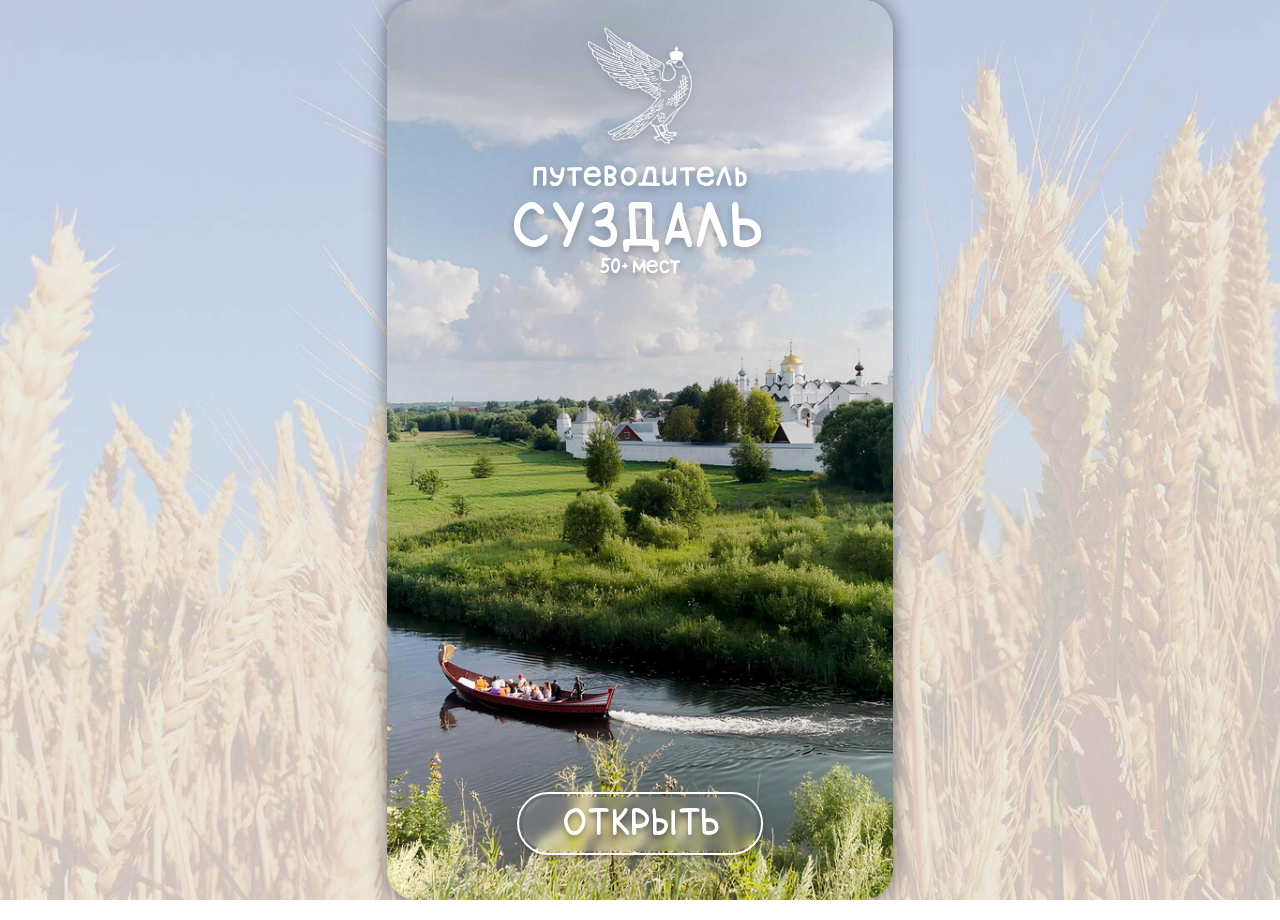
<file: index.html>
<!DOCTYPE html>
<html lang="ru">
<head>
    <meta charset="UTF-8">
    <meta name="viewport" content="width=device-width, initial-scale=1.0, maximum-scale=1.0, interactive-widget=resizes-content">
    <title>Путеводитель по Суздалю</title>
    <link rel="stylesheet" href="common.css">
    <link rel="stylesheet" href="index.css">
    <link rel="stylesheet" href="footer.css">
</head>
<body>
    <script>
        // Унифицированная логика для всех мобильных браузеров и планшетов
        (function() {
            // Проверяем: либо ширина < 1080, либо это мобильное устройство по User Agent
            // Это важно для iPad в горизонтальном режиме (ширина > 1080, но это мобильный)
            const isMobile = window.matchMedia('(max-width: 1080px)').matches || 
                             /Android|webOS|iPhone|iPad|iPod|BlackBerry|IEMobile|Opera Mini/i.test(navigator.userAgent);
            
            if (!isMobile) return;
            
            document.body.classList.add('is-mobile');
            
            const container = document.querySelector('.container');
            const vv = window.visualViewport;
            
            if (!vv || !container) return;
            
            function updateViewport() {
                // Обрезаем контейнер строго по видимой области браузера
                container.style.height = vv.height + 'px';
            }
            
            vv.addEventListener('resize', updateViewport);
            window.addEventListener('orientationchange', () => {
                setTimeout(updateViewport, 100);
            });
            
            updateViewport();
            window.addEventListener('load', updateViewport);
        })();

         window.addEventListener('orientationchange', () => {
    setTimeout(updateViewport, 100);
});
    </script>

    <div class="container">
        <img src="ui/sokol.png" class="bird">
        <h1 class="title">путеводитель</h1>
        <h1 class="subtitle">СУЗДАЛЬ</h1>
        <p class="places">
            <span class="places-number">50+</span> <span class="places-text">мест</span>
        </p>
        <a href="categories.html" class="open-btn">ОТКРЫТЬ</a>

        <footer class="footer">
            <div class="footer-content">
                <div class="footer-header">
                    <a href="about_project.html" class="footer-link">О проекте</a>
                    <img src="ui/sokol.png" class="footer-logo">
                </div>
                <div class="footer-separator"></div>
                <div class="footer-text-container">
                    <p class="footer-disclaimer">Данный интернет-сайт и его содержимое носит исключительно информационный характер и ни при каких условиях информационные материалы, каталоги, статьи и цены, размещенные на сайте, не является публичной офертой, определяемой положениями Статьи 437 Гражданского кодекса РФ.</p>
                    <p class="footer-copy-info">Использование или копирование фото- и видеоматериалов допускается исключительно с обязательным указанием активной гиперссылки на данный сайт.</p>
                    <p class="footer-copyright">2026©</p>
                </div>
            </div>
        </footer>
    </div>
    
<div class="rotate-overlay">
  <span class="rotate-text">Переверните устройство</span>
  <div class="rotate-icon">
    <img src="ui/turn.svg" alt="Переверните устройство">
  </div>
</div>
    
    <script src="script.js"> </script>
    
</body>
</html>
</file>
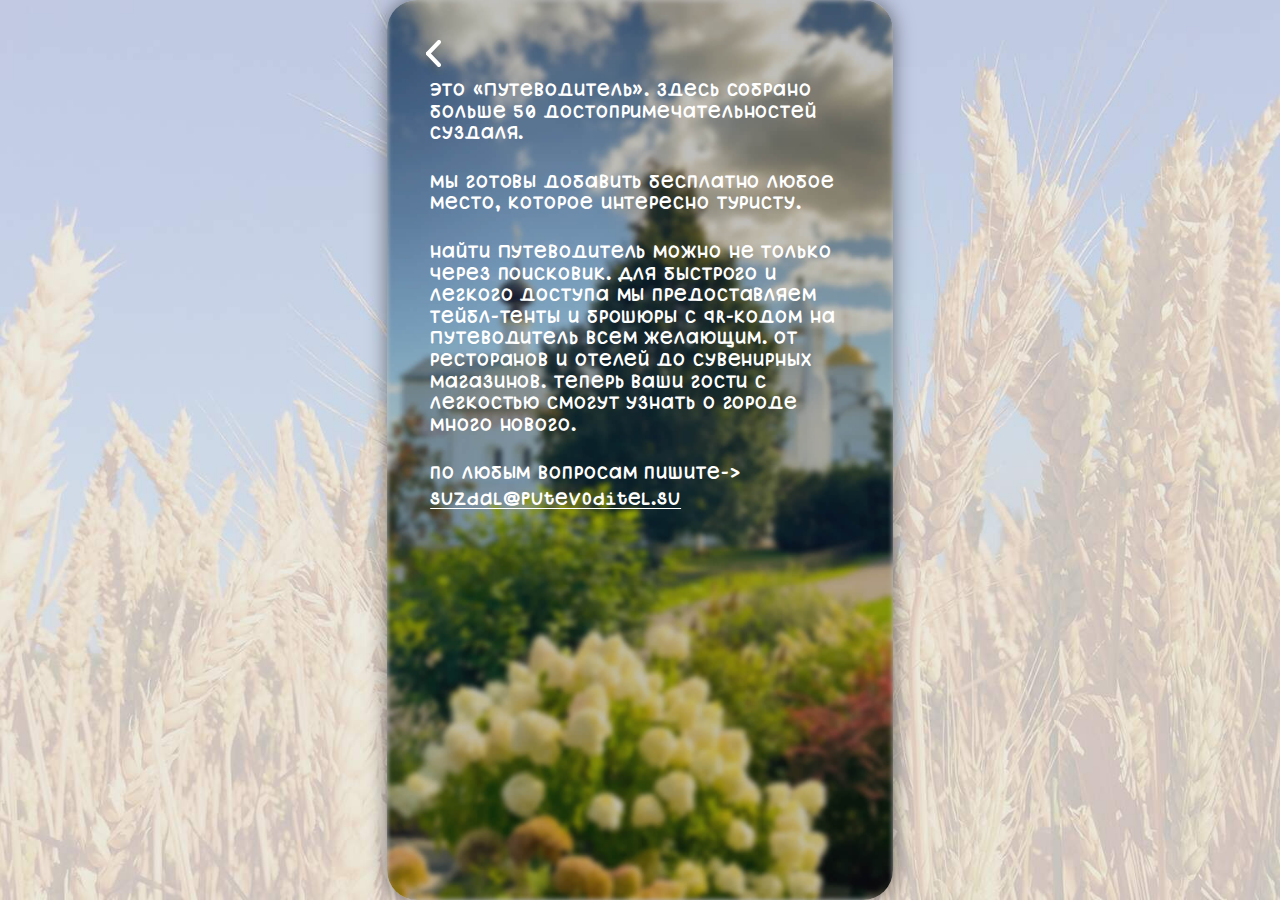
<file: about_project.html>
<!DOCTYPE html>
<html lang="ru">
<head>
    <meta charset="UTF-8">
    <meta name="viewport" content="width=device-width, initial-scale=1.0">
    <title>О проекте - Путеводитель по Суздалю</title>
    <link rel="stylesheet" href="common.css">

    <link rel="stylesheet" href="about_project.css">


</head>
<body>
    <!-- Скрипт корректировки viewport для мобильных (без панелей инструментов) -->
    <script>
        (function() {
            const isMobile = window.matchMedia('(max-width: 1080px)').matches || 
                             /Android|webOS|iPhone|iPad|iPod|BlackBerry|IEMobile|Opera Mini/i.test(navigator.userAgent);
            
            if (!isMobile) return;
            
            document.body.classList.add('is-mobile');
            
            const container = document.querySelector('.container');
            const vv = window.visualViewport;
            
            if (!vv || !container) return;
            
            function updateViewport() {
                container.style.height = vv.height + 'px';
            }
            
            vv.addEventListener('resize', updateViewport);
            window.addEventListener('orientationchange', () => {
                setTimeout(updateViewport, 100);
            });
            
            updateViewport();
            window.addEventListener('load', updateViewport);
        })();
    </script>

    <div class="container">
        <!-- Кнопка назад -->
        <!-- Было: <a href="categories.html" class="back-button"> -->
<a href="#" class="back-button" onclick="goBack(event)">
    <img src="ui/back_button.svg" alt="Назад">
</a>

        <!-- Контент страницы О проекте -->
        <div class="about-content">
            <div class="about-text">
                <p>Это «Путеводитель». Здесь Собрано больше 50 достопримечательностей Суздаля.</p>
                <p>мы готовы добавить бесплатно любое место, которое интересно туристу.</p>
                <p>Найти Путеводитель можно не только через поисковик. Для быстрого и легкого доступа мы предоставляем тейбл-тенты и брошюры с qr-кодом на Путеводитель всем желающим. От ресторанов и отелей до сувенирных магазинов. Теперь ваши гости с легкостью смогут узнать о городе много нового. </p>
                <p>по любым вопросам пишите-&gt <a href="mailto:suzdal@putevoditel.com" class="email-link">suzdal@putevoditel.su</a></p>
            </div>
        </div>
    </div>


    <script>
    function goBack(e) {
        e.preventDefault();
        
        // Если есть история назад - идем туда
        if (window.history.length > 1 && document.referrer) {
            window.history.back();
        } else {
            // Если прямой заход (без истории) - на categories
            window.location.href = 'categories.html';
        }
    }
    
    // Альтернатива: можно показать анимацию возврата как в SPA
    // Добавляем класс для стилизации активного состояния
    document.querySelector('.back-button').addEventListener('touchstart', function() {
        this.style.opacity = '0.7';
    });
    document.querySelector('.back-button').addEventListener('touchend', function() {
        this.style.opacity = '1';
    });
</script>
</body>
</html>
</file>
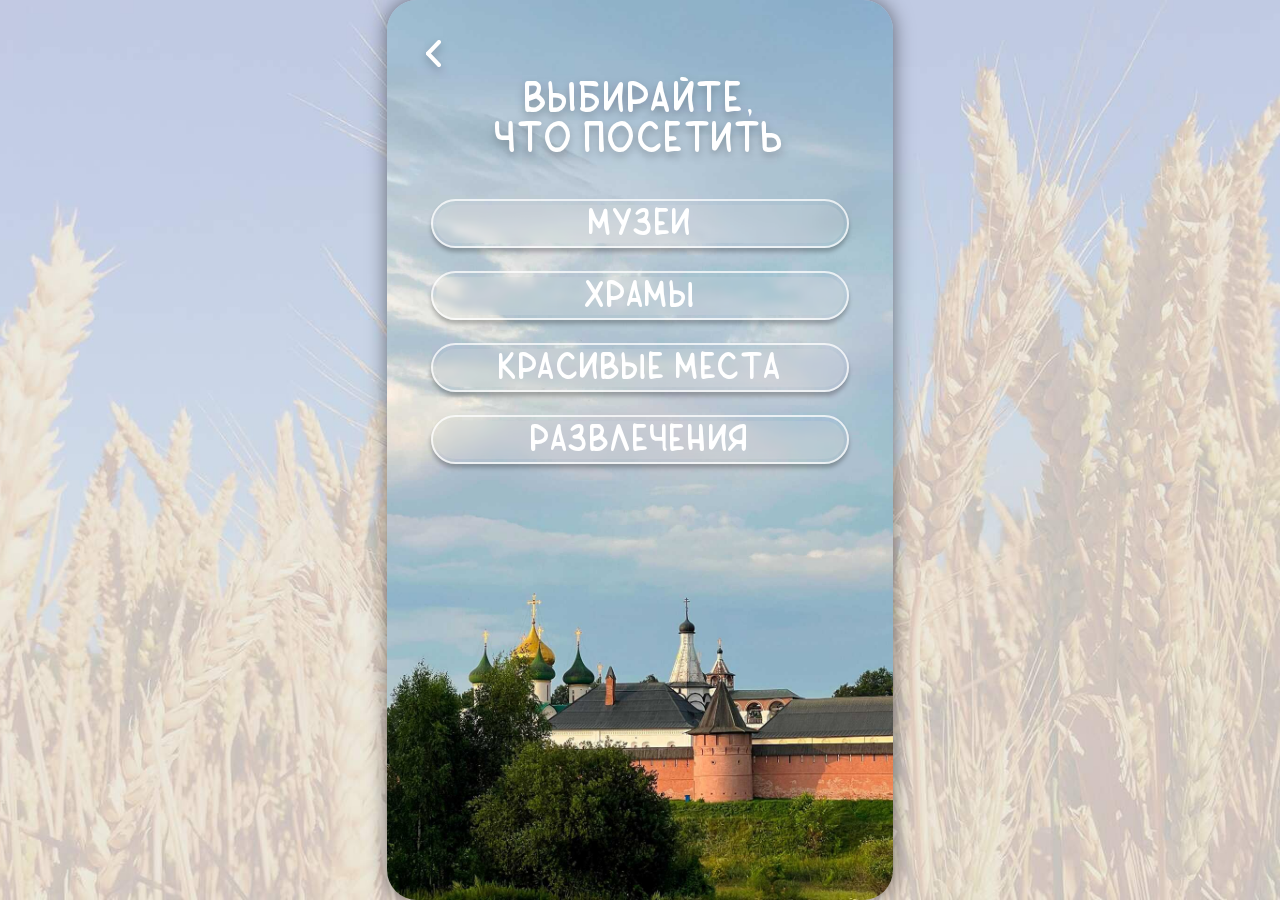
<file: categories.html>
<!DOCTYPE html>
<html lang="ru">
<head>
    <meta charset="UTF-8">
    <meta name="viewport" content="width=device-width, initial-scale=1.0, maximum-scale=1.0, interactive-widget=resizes-content">
    <title>Путеводитель по Суздалю</title>
    <link rel="stylesheet" href="common.css">
    <link rel="stylesheet" href="categories.css">
    <link rel="stylesheet" href="footer.css">
</head>
<body>
    <script>
        // Унифицированная логика для всех мобильных браузеров и планшетов
        (function() {
            const isMobile = window.matchMedia('(max-width: 1080px)').matches || 
                             /Android|webOS|iPhone|iPad|iPod|BlackBerry|IEMobile|Opera Mini/i.test(navigator.userAgent);
            
            if (!isMobile) return;
            
            document.body.classList.add('is-mobile');
            
            const container = document.querySelector('.container');
            const vv = window.visualViewport;
            
            if (!vv || !container) return;
            
            function updateViewport() {
                container.style.height = vv.height + 'px';
            }
            
            vv.addEventListener('resize', updateViewport);
            window.addEventListener('orientationchange', () => {
                setTimeout(updateViewport, 100);
            });
            
            updateViewport();
            window.addEventListener('load', updateViewport);
        })();
    </script>

    <!-- Блок с предупреждением о перевороте устройства -->
    <div class="rotate-overlay">
        <span class="rotate-text">Переверните устройство</span>
        <div class="rotate-icon">
            <img src="ui/turn.svg" alt="Переверните устройство">
        </div>
    </div>

    <div class="container">
        <!-- Кнопка назад -->
        <a href="index.html" class="back-button">
            <img src="ui/back_button.svg" alt="Назад">
        </a>

        <!-- Заголовок -->
        <h1 class="title">выбирайте, <br> что посетить</h1>

        <!-- Контейнер для кнопок категорий -->
        <div class="buttons-container">
            <a href="place.html?id=kreml&cat=museum" class="category-btn">МУЗЕИ</a>
            <a href="place.html?id=Pokrovsky_monastery&cat=religious" class="category-btn">ХРАМЫ</a>
            <a href="place.html?id=smotrovaya_zaradye&cat=nature" class="category-btn">КРАСИВЫЕ МЕСТА</a>
            <a href="place.html?id=aqua&cat=entertainment" class="category-btn">РАЗВЛЕЧЕНИЯ</a>
        </div>

        <footer class="footer">
            <div class="footer-content">
                <div class="footer-header">
                    <a href="about_project.html" class="footer-link">О проекте</a>
                    <img src="ui/sokol.png" class="footer-logo">
                </div>
                
                <div class="footer-separator"></div>
                
                <div class="footer-text-container">
                    <p class="footer-disclaimer">
                        Данный интернет-сайт и его содержимое носит исключительно информационный характер и ни при каких условиях информационные материалы, каталоги, статьи и цены, размещенные на сайте, не является публичной офертой, определяемой положениями Статьи 437 Гражданского кодекса РФ.
                    </p>
                    
                    <p class="footer-copy-info">
                        Использование или копирование фото- и видеоматериалов допускается исключительно с обязательным указанием активной гиперссылки на данный сайт.
                    </p>
                    
                    <p class="footer-copyright">
                        2026©
                    </p>
                </div>
            </div>
        </footer>
    </div>

    <script src="script.js"></script>
</body>
</html>
</file>
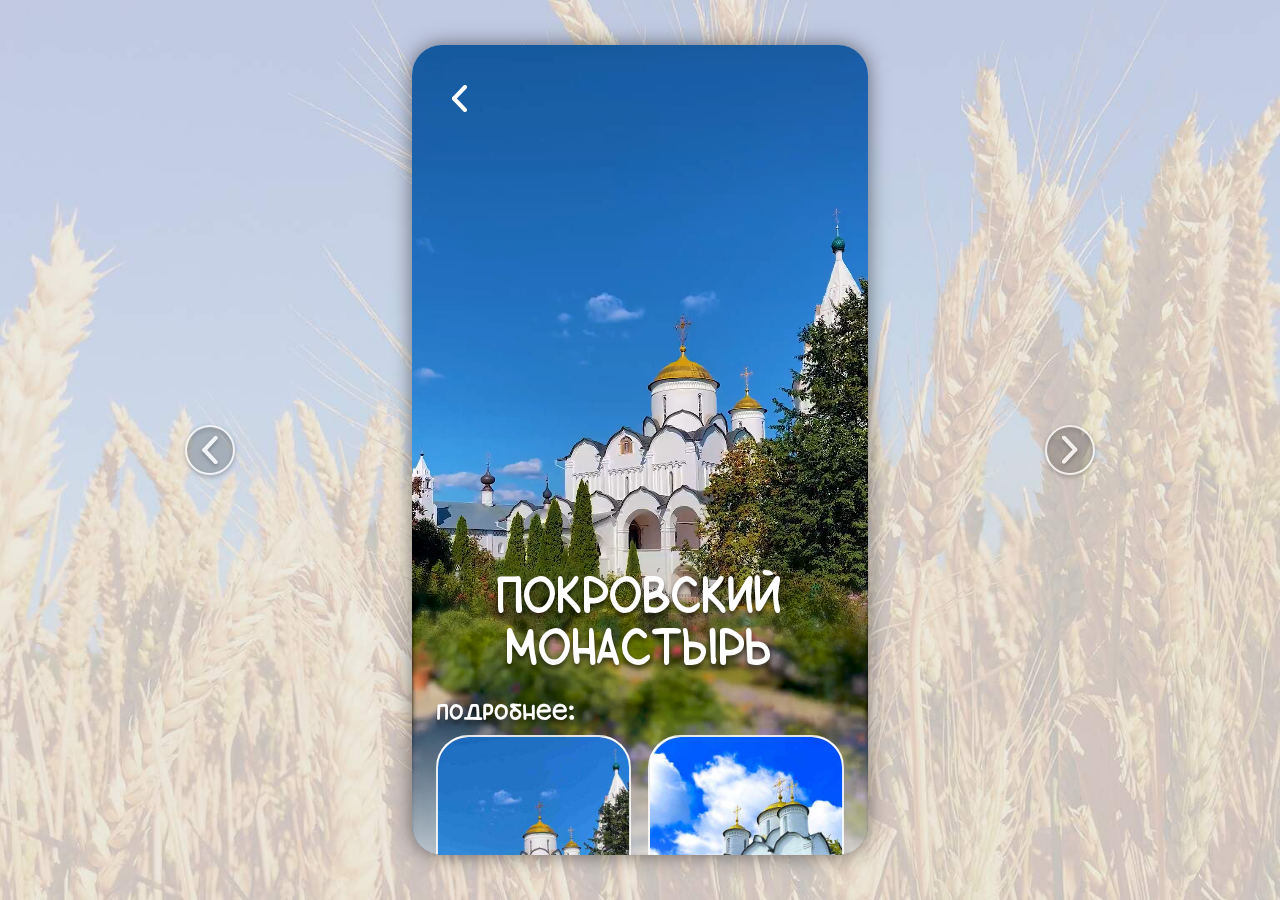
<file: place.html>
<!DOCTYPE html>
<html lang="ru">
<head>
  <meta charset="UTF-8" />
  <meta name="viewport" content="width=device-width, initial-scale=1.0, maximum-scale=1.0">
  <title>Путеводитель по Суздалю</title>
  <link rel="stylesheet" href="common.css">
  <link rel="stylesheet" href="place.css">

  <base target="_self">
</head>
<body>
  <!-- Стрелки навигации -->
  <div class="temple-nav-arrows" id="templeNavArrows">
    <button class="temple-nav-arrow temple-prev-arrow" id="templePrevArrow">
      <div class="arrow-icon arrow-prev"></div>
    </button>
    <button class="temple-nav-arrow temple-next-arrow" id="templeNextArrow">
      <div class="arrow-icon arrow-next"></div>
    </button>
  </div>
  
  <div class="container mode-intro" id="frame">

       <div class="stories-progress-container" id="storiesProgress"></div>
    
    <a href="categories.html" class="back-button" id="backBtn">
      <div class="back-icon"></div>
    </a>

    <div class="video-background" id="videoPoster"></div>
    
    <!-- ⚠️ ПУСТОЙ SRC, заполняется скриптом -->
    <video class="temple-video" id="bgVideo" muted playsinline webkit-playsinline preload="auto" autoplay loop></video>
    
    <div class="overlay-gradient"></div>

    <div class="screen">
      <div class="scroll-zone" id="scrollZone">
        <div class="top-spacer"></div>

        <div class="title-block" id="titleBlock">
          <h1></h1>
          <div class="entry-note">
            <span></span>
            <div class="small-btn" id="paidBtn">
              <div class="open-icon"></div>
            </div>
          </div>
        </div>

        <div class="hero-details" id="heroDetails">
          <div class="details-header">подробнее:</div>
          <div class="photo-wrapper"></div>
        </div>

        <div id="dropdownsContainer"></div>
      </div>
    </div>

    <div class="bottom-shadow"></div>
  </div>

  <!-- Скрипты функционала -->
     <script src="js/categories/museum_places.js"></script>
  <script src="js/categories/religious_places.js"></script>
   <script src="js/categories/nature_places.js"></script>
  <script src="js/categories/entertainment_places.js"></script>
  <script src="js/core/categories_config.js"></script>
  <script src="js/core/pages_manager.js"></script>
  <script src="js/core/spa_router.js"></script>
  <script src="js/core/place_menu.js"></script>

  <!-- ИНТЕГРИРОВАННЫЙ СКРИПТ VISUAL VIEWPORT -->
  <script>
      (function() {
          const isMobile = window.matchMedia('(max-width: 1080px)').matches || 
                           /Android|webOS|iPhone|iPad|iPod|BlackBerry|IEMobile|Opera Mini/i.test(navigator.userAgent);
          
          if (!isMobile) return;
          
          document.body.classList.add('is-mobile');
          
          const container = document.querySelector('.container');
          const vv = window.visualViewport;
          
          if (!vv || !container) return;
          
          function updateViewport() {
              // Обрезаем контейнер ровно по границе видимой области (без панелей инструментов)
              container.style.height = vv.height + 'px';
          }
          
          vv.addEventListener('resize', updateViewport);
          window.addEventListener('orientationchange', () => {
              setTimeout(updateViewport, 100);
          });
          
          updateViewport();
          window.addEventListener('load', updateViewport);
      })();
  </script>
<script>
    document.addEventListener('DOMContentLoaded', function() {
        const frame = document.getElementById('frame');
        
        if (!frame) {
            console.error('Элемент #frame не найден!');
            return;
        }

        function checkScreenHeight() {
            const width = window.innerWidth;
            const height = window.innerHeight;

            // Логика: Ширина > 1080 И Высота < 1060
            if (width > 1080 && height < 1060) {
                frame.classList.add('short-screen');
                console.log('Экран низкий: класс short-screen ДОБАВЛЕН');
            } else {
                frame.classList.remove('short-screen');
                console.log('Экран нормальный: класс short-screen УДАЛЕН');
            }
        }

        // Запуск при загрузке
        checkScreenHeight();

        // Запуск при ресайзе
        window.addEventListener('resize', checkScreenHeight);
    });
</script>
</body>

</html>
</file>
<file: common.css>
* {
    margin: 0;
    padding: 0;
    box-sizing: border-box;
}

@font-face {
    font-family: 'Crooker';
    src: url('fonts/crooker.otf') format('opentype');
    font-weight: thin; 
}

@font-face {
    font-family: 'Zametka';
    src: url('fonts/Zametka_Parletter.otf') format('opentype');
    font-weight: thin;
}

body {
    font-family: 'Zametka', sans-serif;
    height: 100vh;
    background-color: #000;
    overflow: hidden;
    -webkit-font-smoothing: antialiased;
    -moz-osx-font-smoothing: grayscale;
    text-rendering: optimizeLegibility;
}

@media (max-width: 1080px) {
    .container {
        height: 100vh; /* Fallback для старых браузеров */
        height: 100dvh; /* Dynamic Viewport Height - решает проблему с адресной строкой */
    }
}



@media (min-width: 1081px) {
    body {
        background: url('backgrounds/bg_horizontal.jpg') center/cover no-repeat;
        display: flex;
        justify-content: center;
        align-items: center;
        padding: 20px;
    }
    
    .container {
        width: auto;
        height: 90vh;
        max-width: 650px;
        max-height: 1100px;
        min-width: 300px;
        min-height: 550px;
        
        /* Сохраняем пропорции 9:16 */
        aspect-ratio: 9/16;
        
        box-shadow: 0 0 20px rgba(0,0,0,0.5);
        border-radius: 30px;
        overflow: hidden;
        
    }
    
    /* Дополнительные медиа-запросы для особых случаев */
    @media (max-aspect-ratio: 9/16) {
        /* Когда экран уже, чем 9:16 */
        .container {
            width: 90vw;
            height: auto;
        }
    }
}


@media (min-width: 1081px) {
    .footer {
        background-color: rgba(164, 164, 164, 0.95);
        backdrop-filter: blur(10px);
        border-radius: 0 0 30px 30px; /* Закругляем нижние углы как у контейнера */
    }
}

/* Предотвращаем скролл страницы при открытом футере */
body.footer-open {
    overflow: hidden;
}


/* Убираем подсветку на всех мобильных браузерах (Chrome, Яндекс, Samsung, Safari) */
* {
  -webkit-tap-highlight-color: transparent !important;
  -webkit-touch-callout: none !important; /* iOS Safari */
  outline: none !important;
  user-select: none !important; /* Убирает выделение текста */
}

/* Дополнительно для конкретных элементов */
button, a, .btn, [onclick], [role="button"] {
  -webkit-tap-highlight-color: rgba(0,0,0,0) !important;
  -webkit-touch-callout: none !important;
  outline: none !important;
}
</file>
<file: index.css>
* {
  box-sizing: border-box;
  margin: 0;
  padding: 0;
}

/* Также важно запретить скролл body, чтобы не было "прыжков" */
html, body {
    overflow: hidden;
    width: 100%;
    height: 100%;
}

.container {
    background: url('backgrounds/bg_first_screen.jpg') center/cover no-repeat;
    display: flex;
    flex-direction: column;
    align-items: center; 
    justify-content: flex-start; 
    position: relative;
    
    /* Используем dvh для мобильных устройств */
    height: 100dvh; 
    /* Fallback для старых браузеров */
    height: 100vh;
    
    padding: 0;
    padding-top: 5vh; 
    
    /* Отступ для безопасной зоны снизу */
    padding-bottom: env(safe-area-inset-bottom);
}


/* ВАЖНО: На мобильных устройствах (класс добавляется JS) отключаем 100vh,
   так как высота задается скриптом через visualViewport */
body.is-mobile .container {
    height: auto; /* Или 100%, но JS перезапишет это */
}

.bird {
    width: 20vmin;
    height: 22vmin;
    min-width: 100px;
    min-height: 110px;
    max-width: 280px;
    max-height: 300px;
    filter: drop-shadow(0 4px 4px rgba(0,0,0,0.25));
    margin-bottom: 2vh;
    object-fit: contain;
}

.title {
    font-family: 'Crooker', sans-serif;
    font-size: clamp(20px, 4.5vmin, 42px);
    line-height: 1.2;
    letter-spacing: 0.05em;
    filter: drop-shadow(0 4px 4px rgba(0,0,0,0.25));
    color: white;
    text-align: center; 
    margin-bottom: 0.5vh;
    -webkit-font-smoothing: antialiased;
    -moz-osx-font-smoothing: grayscale;
    font-weight: 100;
    width: 100%;
}

.subtitle {
    font-family: 'Zametka', sans-serif;
    font-size: clamp(32px, 12vmin, 110px);
    line-height: 1;
    letter-spacing: 0.05em;
    filter: drop-shadow(0 4px 4px rgba(0,0,0,0.25));
    color: white;
    text-align: center; 

    -webkit-font-smoothing: antialiased;
    -moz-osx-font-smoothing: grayscale;
    font-weight: 100;
    width: 100%; 
}

.places {
    font-size: clamp(16px, 3.5vmin, 32px);
    line-height: 1.2;
    filter: drop-shadow(0 4px 4px rgba(0,0,0,0.25));
    color: white;
    text-align: center; 

    width: 100%; 
}

.places-number {
    font-family: 'Zametka', sans-serif;
}

.places-text {
    font-family: 'Crooker', sans-serif;
}

.open-btn {
    width: min(500px, 55%, 60vw);
    height: min(100px, 15vh, 12vw);
    background-color: transparent;
    border-radius: 90px;
    display: flex;
    justify-content: center;
    align-items: center;
    text-decoration: none;
    position: absolute;
    
    /* 
       Кнопка всегда в зоне видимости. 
       40px + безопасная зона.
       JS теперь не меняет это значение, поэтому берем из CSS.
    */
    bottom: calc(40px + env(safe-area-inset-bottom));
    
    left: 50%;
    transform: translateX(-50%);
    color: white;
    font-family: 'Zametka', sans-serif;
    font-size: clamp(28px, 8vmin, 70px);
    line-height: 1;
    letter-spacing: 0.05em;
    z-index: 10; /* Кнопка выше футера */
    text-shadow: 0 4px 4px rgba(0, 0, 0, 0.25);
    -webkit-font-smoothing: antialiased;
    -moz-osx-font-smoothing: grayscale;
    font-weight: 100;
    padding-top: 0.5vh;
    padding-left: 0.6vh;
}

.open-btn::before {
    content: "";
    position: absolute;
    top: -1vmin;
    left: -1vmin;
    right: -1vmin;
    bottom: -1vmin;
    background: rgba(222, 222, 222, 0.1);
    border-radius: inherit;
    backdrop-filter: blur(5px);
    z-index: -1;
}

.open-btn::after {
    content: "";
    position: absolute;
    top: -2vmin;
    left: -2vmin;
    right: -2vmin;
    bottom: -2vmin;
    border: 0.5vmin solid rgba(255, 255, 255, 1);
    border-radius: 90px;
    z-index: -2;
    box-shadow: 0 4px 4px rgba(0,0,0,0.25);
}


@media (min-width: 1081px) {
    .container {
        padding-top: 4vh;
        justify-content: flex-start;
    }
    
    .bird {
        width: 12vmin; 
        height: 13vmin;
        min-width: 60px;
        min-height: 65px;
        max-width: 120px;
        max-height: 130px;
        margin-bottom: 3vh;
    }
    
    .title {
        font-size: clamp(20px, 3.5vmin, 27px); 
        margin-bottom: 1vh;
    }
    
    .subtitle {
        font-size: clamp(24px, 6vmin, 70px); 
    }
    
    .places {
        font-size: clamp(14px, 2vmin, 20px);
    }
    
    .open-btn {
        width: min(300px, 70vw); 
        height: min(60px, 8vh);
        font-size: clamp(25px, 3.7vmin, 50px);
        
        /* Обновляем отступ для десктопа */
        bottom: calc(8vh + env(safe-area-inset-bottom));
    }
    
    .open-btn::before {
        top: -0.5vmin;
        left: -0.5vmin;
        right: -0.5vmin;
        bottom: -0.5vmin;
    }
    
    .open-btn::after {
        top: -1vmin;
        left: -1vmin;
        right: -1vmin;
        bottom: -1vmin;
        border: 0.3vmin solid rgba(255, 255, 255, 1);
    }
}

/* Для очень коротких экранов на десктопах */
@media (min-width: 1079px) and (max-height: 900px) {
    .open-btn {
        width: min(500px, 45%, 50vw); 
        height: min(50px, 5vh, 6vw);
        font-size: clamp(22px, 3.5vmin, 45px);
        
        bottom: calc(6vh + env(safe-area-inset-bottom));
    }
    
    .container {
        padding-top: 3vh;
    }
    
    .bird {
        margin-bottom: 2vh;
    }
}

/* Мобильные устройства в портретной ориентации */
@media (max-width: 1080px) and (orientation: portrait) {
    /* JS управляет высотой, но оставляем fallback */
    body.is-mobile .container {
        height: 100svh; 
        padding-bottom: 0;
    }
}

/* Если высота экрана меньше 500px */
@media (max-height: 500px) {
    .open-btn {
        bottom: calc(50px + env(safe-area-inset-bottom));
    }
}


/* === БЛОК ПРЕДУПРЕЖДЕНИЯ О ПОВОРОТЕ УСТРОЙСТВА === */

.rotate-overlay {
  display: none; /* Скрыт по умолчанию */
  position: fixed;
  top: 0;
  left: 0;
  width: 100vw;
  height: 100vh;
  height: 100dvh;
  background-color: #ffffff;
  z-index: 999999;
  flex-direction: column;
  align-items: center;
  justify-content: center;
  text-align: center;
  padding: 20px;
}

/* Показываем только на мобильных в горизонтальной ориентации */
@media screen and (orientation: landscape) and (max-height: 600px) {
  .rotate-overlay {
    display: flex;
  }
}

.rotate-text {
  font-family: 'Crooker', sans-serif;
  font-size: clamp(18px, 5vw, 24px);
  color: #333;
  margin-bottom: 20px;
}

.rotate-icon {
  width: 80px;
  height: 80px;
  /* Анимация вращения применяется к контейнеру */
  animation: spinIcon 3s linear infinite;
}

.rotate-icon img {
  width: 100%;
  height: 100%;
  object-fit: contain;
  display: block;
  /* Если в SVG не задан цвет, можно подкрасить его фильтром (опционально) */
  /* filter: brightness(0);  */
}

@keyframes spinIcon {
  from {
    transform: rotate(0deg);
  }
  to {
    transform: rotate(360deg);
  }
}
</file>
<file: footer.css>
/* ИСПРАВЛЕННЫЙ ФУТЕ */
.footer {
    position: absolute;
    bottom: 0;
    left: 0;
    width: 100%;
    height: 100%;
    background-color: #a4a4a4;
    z-index: 1000;
    transform: translateY(100%);
    transition: transform 0.8s cubic-bezier(0.4, 0, 0.2, 1);
    display: flex;
    align-items: center;
    justify-content: center;
    flex-direction: column;
    overflow: hidden; /* Убираем прокрутку */
    
    /* ✅ ИСПРАВЛЕНИЕ 1: Отступ снизу для зоны видимости (Home Indicator / Browser Bar) */
    padding-bottom: env(safe-area-inset-bottom);
    box-sizing: border-box;
}

.footer.active {
    transform: translateY(0);
}

.footer-content {
    width: 90%;
    max-width: 800px;
    padding: clamp(10px, 3vh, 30px) clamp(10px, 3vw, 30px) clamp(20px, 6vh, 60px);
    display: flex;
    flex-direction: column;
    
    /* ИЗМЕНЕНИЕ: Убираем space-between, теперь элементы идут друг за другом */
    justify-content: flex-start; 
    
    height: 100%;
    box-sizing: border-box;
    margin: 0 auto;
}

/* --- СТИЛИ ВЕРХНЕЙ ЧАСТИ (СОХРАНЕНЫ, НО АДАПТИРОВАНЫ) --- */

.footer-header {
    display: flex;
    justify-content: space-between;
    align-items: flex-start;
    margin-bottom: clamp(15px, 3vh, 30px);
    flex-shrink: 0;
    height: auto;
    position: relative;
}

.footer-link {
    font-family: 'Crooker', sans-serif;
    font-size: clamp(18px, 4vh, 28px);
    color: #ffffff;
    font-weight: 100;
    line-height: 1.1;
    letter-spacing: 0.05em;
    text-decoration: none;
    transition: opacity 0.3s;
    align-self: flex-start;
    margin-top: 0;
    padding-top: clamp(10px, 3vh, 40px);
    white-space: nowrap;
}

.footer-link:hover {
    opacity: 0.7;
}

/* ✅ ИСПРАВЛЕНИЕ 3: ЛОГО уменьшается при сужении экрана */
.footer-logo {
    position: absolute;
    transform: translateY(-50%);
    right: 40%;
    
    /* Вместо 50vh используем clamp, чтобы лого сжималось, когда экран становится маленьким */
    /* clamp(минимум, идеал, максимум). Идеал 35vh вместо 50vh, чтобы оставить место тексту снизу */
    width: clamp(150px, 35vh, 450px); 
    height: auto;
    opacity: 0.2;
    pointer-events: none;
    
    /* padding-top убираем, так как размер задан width clamp */
    padding-top: 0; 
    margin-top:18vh;
}

/* ✅ ИСПРАВЛЕНИЕ 4: ЛИНИЯ отодвигается от верха гибко */
.footer-separator {
    height: 1px;
    background-color: #ffffff;
    opacity: 0.2;
    flex-shrink: 0;
    
    /* ИЗМЕНЕНИЕ 1: Убираем margin-top от верха (было clamp(10px, 30vh, 700px)) */
    margin-top: auto; /* <--- Это прижимает линию (и текст под ней) к низу экрана */
    
    /* ИЗМЕНЕНИЕ 2: Фиксированное расстояние до текста под линией */
    margin-bottom: 3vh; /* <--- ВОТ ЗДЕСЬ регулируем расстояние до текста */
}

/* --- СТИЛИ НИЖНЕГО ТЕКСТА (ВСЕГДА ВИДЕН) --- */

.footer-text-container {
    font-family: 'Crooker', sans-serif;
    font-weight: 100;
    text-align: center;
    opacity: 0.5;
    
    /* ИЗМЕНЕНИЕ: Убираем margin-top: auto, так как теперь позицию задает линия */
    margin-top: 0; 
    
    padding-bottom: clamp(20px, 5vh, 50px); 
    flex-shrink: 0;
}


.footer-disclaimer {
    font-size: clamp(12px, 1.2vh, 20px);
    line-height: 1.4;
    margin-bottom: clamp(20px, 4vh, 40px);
    color: white;
    font-weight: 100;
    letter-spacing: 0.02em;
}

.footer-copy-info {
    font-size: clamp(12px, 1.2vh, 20px);
    line-height: 1.4;
    margin-bottom: clamp(5px, 1vh, 10px);
    color: white;
    font-weight: 100;
    letter-spacing: 0.02em;
}

.footer-copyright {
    font-size: clamp(12px, 1.2vh, 20px);
    color: white;
    font-weight: 100;
    letter-spacing: 0.02em;
}

/* --- МЕДИА-ЗАПРОСЫ (СОХРАНЕНЫ) --- */

@media (max-width: 1080px) {
    .footer {
        -webkit-tap-highlight-color: transparent;
        touch-action: pan-y;
    }
    
    .footer-logo {
        /* На мобильных делаем лого еще меньше, чтобы гарантированно влезало */
        width: clamp(120px, 25vh, 250px); 
    }
}

.footer-content {
    user-select: none;
}

.footer-link {
    user-select: auto;
}

@media (max-width: 650px) {
    .footer-link {
        font-size: clamp(10px, 2vh, 30px);
        padding-top: clamp(5px, 2vh, 20px);
    }
    
    .footer-logo {
        right: -15%;
        /* Размер лого адаптивно подстраивается */
    }
    
    .footer-disclaimer,
    .footer-copy-info,
    .footer-copyright {
        font-size: clamp(10px, 1.5vh, 16px);
    }
}

@media (min-width: 651px) {
    .footer-link {
        font-size: clamp(10px, 2vh, 30px);
        padding-top: clamp(5px, 2vh, 20px);
    }
    
    .footer-logo {
        right: -10%;
        /* Размер лого адаптивно подстраивается */
    }
    
    .footer-disclaimer,
    .footer-copy-info,
    .footer-copyright {
        font-size: clamp(10px, 1.5vh, 16px);
    }
}

@media (min-width: 1081px) {
    .footer {
        border-radius: 0 0 30px 30px;
        overflow: hidden;
    }
    
    .footer-content {
        padding: clamp(10px, 2vh, 20px) clamp(10px, 2vw, 20px) clamp(15px, 4vh, 30px);
    }
    
    .footer-logo {
        right: -12%;
         margin-top:25vh;
    }
}
</file>
<file: about_project.css>
/* ============================================
   BASE STYLES (from categories.css)
   ============================================ */
.container {
    background: url('backgrounds/bg_about_project.jpg') center/cover no-repeat;
    display: flex;
    flex-direction: column;
    align-items: center;
    justify-content: flex-start;
    position: relative;
    
    /* Динамическая высота */
    height: 100dvh;
    height: 100vh; /* Fallback */
    
    padding: 0;
    padding-top: 5vh;
    
    /* Отступ для безопасной зоны (iPhone Home Indicator) */
    padding-bottom: env(safe-area-inset-bottom);
    
    overflow: hidden;
}

/* Кнопка назад */
.back-button {
    position: absolute;
    top: 3vh;
    left: 3vw;
    width: min(60px, 9vmin);
    height: min(30px, 5vmin);
    filter: drop-shadow(0 4px 4px rgba(0, 0, 0, 0.25));
    z-index: 10;
    text-decoration: none;
}

.back-button img {
    width: 100%;
    height: 100%;
    object-fit: contain;
}

/* ============================================
   ABOUT PROJECT SPECIFIC STYLES
   ============================================ */
.about-content {
    flex: 1;
    display: flex;
    flex-direction: column;
    align-items: center;
    justify-content: flex-start;
    width: 100%;
    max-width: 800px;
    padding: 0 20px;
    margin-top: 5vh;
    margin-bottom: 4vh;
    overflow-y: auto;
    -webkit-overflow-scrolling: touch;
}

.about-text {
    font-family: 'Crooker', sans-serif;
    font-size: clamp(18px, 4vmin, 28px);
    line-height: 1.2;
    letter-spacing: 0.05em;
    color: white;
    width: 90%;
    max-width: 600px;

    font-weight: 100;
}

.about-text p {
    margin-bottom: 3vh;
}

/* Активная ссылка на email */
.about-text .email-link {
    color: white;
    text-decoration: underline;
    text-underline-offset: 3px;
    font-weight: 500;
    transition: all 0.2s ease;
    cursor: pointer;
    display: inline-block;
    margin-top: 0.5vh;
}

.about-text .email-link:hover,
.about-text .email-link:active {
    opacity: 0.8;
    transform: translateY(-1px);
    text-decoration-color: rgba(255, 255, 255, 0.6);
}

/* Убираем стандартный синий цвет посещенных ссылок */
.about-text .email-link:visited {
    color: white;
}
/* ============================================
   MOBILE VIEWPORT FIX (from categories.css)
   ============================================ */
@media (max-width: 1080px) and (orientation: portrait) {
    body.is-mobile .container {
        height: 100svh; /* Fallback до загрузки JS */
        padding-bottom: 0; /* JS точно вычисляет видимую область */
    }
}

/* ============================================
   TABLET ADAPTATION
   ============================================ */
@media (min-width: 768px) and (max-width: 1080px) {
    .about-content {
        margin-top: 5vh;
    }
    .about-title {
        font-size: clamp(36px, 6vmin, 60px);
        margin-bottom: 6vh;
    }
    .about-text {
        font-size: clamp(20px, 3vmin, 28px);
        line-height: 1.2;
    }
}

/* ============================================
   DESKTOP ADAPTATION (from categories.css)
   ============================================ */
@media (min-width: 1081px) {
    .container {
        padding-top: 4vh;
    }
    
    .back-button {
        top: min(40px, 5vh);
        left: min(20px, 3vw);
        width: min(60px, 6vmin);
        height: min(30px, 3vmin);
    }
    
    .about-content {
        margin-top: 5vh;
        max-width: 700px;
        gap: 2vh;
    }
    
    .about-title {
        font-size: clamp(35px, 4vmin, 55px);
        margin-bottom: 5vh;
    }
    
    .about-text {
        font-size: clamp(18px, 2vmin, 24px);
        line-height: 1.2;
    }
}

/* ============================================
   SMALL HEIGHT SCREENS
   ============================================ */
@media (max-height: 450px) {
    .about-content {
        margin-top: 12vh;
    }
    .about-title {
        margin-bottom: 3vh;
    }
}

/* ============================================
   SAFE AREA SUPPORT (iPhone notch)
   ============================================ */
@supports (padding-top: env(safe-area-inset-top)) {
    .about-content {
        padding-top: env(safe-area-inset-top);
    }
}
</file>
<file: categories.css>
/* === ДОБАВИТЬ ЭТОТ БЛОК В САМОЕ НАЧАЛО === */
* {
  box-sizing: border-box;
  margin: 0;
  padding: 0;
}

html, body {
    overflow: hidden;
    width: 100%;
    height: 100%;
}

.container {
    background: url('backgrounds/bg_second_screen.jpg') center/cover no-repeat;
    display: flex;
    flex-direction: column;
    align-items: center;
    justify-content: flex-start;
    position: relative;
    
    /* Используем dvh для мобильных устройств */
    height: 100dvh;
    /* Fallback для старых браузеров */
    height: 100vh;
    
    padding: 0;
    padding-top: 5vh;
    
    /* Отступ для безопасной зоны снизу */
    padding-bottom: env(safe-area-inset-bottom);
    
    overflow: hidden;
}

/* На мобильных устройствах (класс добавляется JS) JS управляет высотой */
body.is-mobile .container {
    height: auto; /* JS перезапишет это */
    padding-bottom: 0; /* JS учитывает визуальную область */
}

/* Кнопка назад */
.back-button {
    position: absolute;
    top: 3vh;
    left: 3vw;
    width: min(60px, 9vmin);
    height: min(30px, 5vmin);
    filter: drop-shadow(0 4px 4px rgba(0, 0, 0, 0.25));
    z-index: 10;
    text-decoration: none;
}

.back-button img {
    width: 100%;
    height: 100%;
    object-fit: contain;
}

/* Заголовок */
.title {
    font-family: 'Zametka', sans-serif;
    font-size: clamp(28px, 9vmin, 70px);
    line-height: 1.1;
    letter-spacing: 0.05em;
    color: white;
    text-align: center;
    margin-top: 4.4vh;
    margin-bottom: 4vh;
    width: 90%;
    max-width: 800px;
    filter: drop-shadow(0 4px 4px rgba(0, 0, 0, 0.25));
    -webkit-font-smoothing: antialiased;
    -moz-osx-font-smoothing: grayscale;
    font-weight: 100;
    padding: 0 20px;
}

/* Контейнер для кнопок */
.buttons-container {
    display: flex;
    flex-direction: column;
    align-items: center;
    width: 100%;
    max-width: 800px;
    padding: 0 20px;
    gap: 4.3vh;
    margin-bottom: 4vh;
    box-sizing: border-box;
}


/* Кнопки категорий */
.category-btn {
    width: min(600px, 90%, 90vw);
    height: min(80px, 4vh, 10vmin);
    
    padding-top: 0.5vh;
    display: flex;
    align-items: center;
    justify-content: center;
    text-decoration: none;
    position: relative;
    
    color: white;
    font-family: 'Zametka', sans-serif;
    font-size: clamp(20px, 7vmin, 80px);
    line-height: 1.2;
    letter-spacing: 0.05em;
    text-align: center;
    z-index: 1;
    
    font-weight: 100;
    background-color: transparent;
    border: none;
    cursor: pointer;
}

/* Фон кнопки */
.category-btn::before {
    content: "";
    position: absolute;
    top: -0.8vmin;
    left: -0.8vmin;
    right: -0.8vmin;
    bottom: -0.8vmin;
    background: rgba(224, 224, 224, 0.19);
    border-radius: 60px;
    backdrop-filter: blur(3px);
    z-index: -1;
}

/* Обводка кнопки */
.category-btn::after {
    content: "";
    position: absolute;
    top: -2vmin;
    left: -2vmin;
    right: -2vmin;
    bottom: -2vmin;
    border: 0.6vmin solid rgba(255, 255, 255, 0.75);
    border-radius: 65px;
    z-index: -2;
    box-shadow: 0 4px 4px rgba(0, 0, 0, 0.25);
}


@media (min-width: 768px) and (max-width: 1080px) {
    .buttons-container {
        gap: 8vh;
    }
}

@media  (max-width: 1080px) {
    .buttons-container {
        gap: 5vh;
    }
}

@media  (min-width: 960px) and (max-width: 1079px){
    .category-btn {
        font-size: clamp(24px, 4vmin, 40px);
    }
}


/* Адаптация для ПК (широких экранов) */
@media (min-width: 1081px) {
    .container {
        padding-top: 4vh;
    }
    
    .back-button {
        top: min(40px, 5vh);
        left: min(20px, 3vw);
        width: min(60px, 6vmin);
        height: min(30px, 3vmin);
    }
    
    .title {
        margin-top: min(110px, 5vh);
        margin-bottom: min(50px, 6vh);
        font-size: clamp(35px, 4vmin, 55px);
    }
    
    .buttons-container {
        gap: 5vh;
        margin-bottom: 3vh;
        max-width: 700px;
    }
    
    .category-btn {
        width: min(600px, 85%, 70vw);
        height: min(80px, 3vh, 10vmin);
        font-size: clamp(24px, 3.5vmin, 40px);
    }
    
    /* Уменьшаем отступы псевдоэлементов на ПК */
    .category-btn::before {
        top: -0.6vmin;
        left: -0.6vmin;
        right: -0.6vmin;
        bottom: -0.6vmin;
        border-radius: 50px;
    }
    
    .category-btn::after {
        top: -1.2vmin;
        left: -1.2vmin;
        right: -1.2vmin;
        bottom: -1.2vmin;
        border-width: 0.3vmin;
        border-radius: 55px;
    }
}

@media (max-height: 450px){
    .buttons-container {
        gap: 8vh;
    }
}

@media (max-width: 1080px) and (orientation: portrait) {
    
    /* Все мобильные браузеры: высота = видимая область (JS управляет) */
    body.is-mobile .container {
        height: 100svh; /* Fallback до загрузки JS */
        padding-bottom: 0;
    }
}

/* === БЛОК ПРЕДУПРЕЖДЕНИЯ О ПОВОРОТЕ УСТРОЙСТВА === */

.rotate-overlay {
  display: none; /* Скрыт по умолчанию */
  position: fixed;
  top: 0;
  left: 0;
  width: 100vw;
  height: 100vh;
  height: 100dvh;
  background-color: #ffffff;
  z-index: 999999;
  flex-direction: column;
  align-items: center;
  justify-content: center;
  text-align: center;
  padding: 20px;
}

/* Показываем только на мобильных в горизонтальной ориентации */
@media screen and (orientation: landscape) and (max-height: 600px) {
  .rotate-overlay {
    display: flex;
  }
}

.rotate-text {
  font-family: 'Crooker', sans-serif;
  font-size: clamp(18px, 5vw, 24px);
  color: #333;
  margin-bottom: 20px;
}

.rotate-icon {
  width: 80px;
  height: 80px;
  /* Анимация вращения применяется к контейнеру */
  animation: spinIcon 3s linear infinite;
}

.rotate-icon img {
  width: 100%;
  height: 100%;
  object-fit: contain;
  display: block;
  /* Если в SVG не задан цвет, можно подкрасить его фильтром (опционально) */
  /* filter: brightness(0);  */
}

@keyframes spinIcon {
  from {
    transform: rotate(0deg);
  }
  to {
    transform: rotate(360deg);
  }
}
</file>
<file: place.css>
* {
  box-sizing: border-box;
  margin: 0;
  padding: 0;
}

/* Индикатор загрузки страницы */
.page-loading-overlay {
  position: fixed;
  top: 0;
  left: 0;
  width: 100vw;
  height: 100vh;
  background-color: #000;
  z-index: 9999;
  opacity: 1;
  transition: opacity 0.3s ease;
  pointer-events: none;
}

.page-loading-overlay.hidden {
  opacity: 0;
}

/* Общие стили для фона и оверлеев */
.temple-video,
.video-background,
.overlay-gradient {
  position: absolute;
  inset: 0;
  width: 100%;
  height: 100%;
}

.temple-video {
  object-fit: cover;
  transition: filter 0s ease;
  z-index: 1;
}

.video-background {
  z-index: 0;
  min-height: 100vh;
}

.overlay-gradient {
  background: linear-gradient(
    to top,
    rgba(0, 0, 0, 0.25),
    rgba(0, 0, 0, 0) 50%,
    rgba(0, 0, 0, 0.1)
  );
  pointer-events: none;
  opacity: 0.7;
  z-index: 2;
}

/* Кнопка "Назад" */
.back-button {
  position: absolute;
  top: 3vh;
  left: 3vw;
  width: min(60px, 9vmin);
  height: min(30px, 5vmin);
  /* ИСПРАВЛЕНИЕ: Убраны все визуальные эффекты и интерактивность */
  filter: none !important;
  transition: none !important;
   cursor: pointer !important;
  z-index: 10;
  text-decoration: none;
}

/* ИСПРАВЛЕНИЕ: Отключаем hover/active эффекты для кнопки "Назад" */
.back-button:hover, .back-button:active {
  opacity: 1 !important;
  transform: none !important;
  filter: none !important;
}

.back-button img,
.arrow-icon,
.back-icon,
.open-icon,
.geo-icon,
.bulb-icon,
.arrow-down-icon {
  width: 100%;
  height: 100%;
  object-fit: contain;
}

.back-icon {
  background: url('./ui/back_button.svg') center/contain no-repeat;
}

.open-icon {
  background: url('./ui/back_button.svg') center/contain no-repeat;
  transform: rotate(180deg);
}

.geo-icon {
  background: url('./ui/geo_tag.svg') center/contain no-repeat;
}

.bulb-icon {
  background: url('./ui/bulb.svg') center/contain no-repeat;
}

.arrow-down-icon {
  background: url('./ui/open_menu_button.svg') center/contain no-repeat;
  transition: transform 0.25s ease;
}

.dropdown.open .arrow-down-icon {
  transform: rotate(180deg);
}

.arrow-icon {
  margin: auto;
}

/* Поворот иконок для навигации */
.arrow-prev {
  background: url('./ui/back_button.svg') center/contain no-repeat;
}

.arrow-next {
  background: url('./ui/back_button.svg') center/contain no-repeat;
  transform: rotate(180deg);
}

/* Навигация */
.temple-nav-arrows {
  position: fixed;
  top: 0;
  left: 0;
  width: 100vw;
  height: 100vh;
  pointer-events: none;
  z-index: 1000;
  display: block;
}

.temple-nav-arrow {
  position: fixed;
  top: 50%;
  transform: translateY(-50%);
  width: 50px;
  height: 50px;
  background: rgba(0, 0, 0, 0.2);
  border: 2px solid rgba(255,255,255, 1);
  border-radius: 50%;
  cursor: pointer;
  align-items: center;
  justify-content: center;
  pointer-events: auto;
  filter: drop-shadow(0 2px 2px rgba(0, 0, 0, 0.5));
  transition: none;
  display: none;
  z-index: 1001;
}

.temple-nav-arrow:hover {
  opacity: 1;
  background: rgba(0, 0, 0, 0.5);
}

.temple-nav-arrow .arrow-icon {
  width: 60% !important;
  height: 60% !important;
  background-size: contain !important;
  background-position: center !important;
  background-repeat: no-repeat !important;
  margin: auto;
}

/* Правая стрелка с поворотом */
.temple-next-arrow .arrow-icon {
  transform: rotate(180deg);
}

.temple-prev-arrow {
  left: 10px;
}

.temple-next-arrow {
  right: 10px;
}

.temple-nav-arrow.hidden {
  opacity: 0.3;
  pointer-events: none;
  cursor: default;
  display: flex !important;
}

.mode-intro .temple-nav-arrow {
  display: flex;
}

.mode-details .temple-nav-arrows,
.mode-details .temple-nav-arrow {
  display: none;
  pointer-events: none;
  opacity: 0;
}

/* Основной контент */
.screen {
  position: relative;
  z-index: 5;
  width: 100%;
  height: 100%;
  display: flex;
  flex-direction: column;
  padding: 0 5vw;
  overflow: hidden;
}

.scroll-zone {
  position: relative;
  flex:1;
  overflow-y: auto;
  display: flex;
  flex-direction: column;
  scroll-behavior: smooth;
}

.mode-intro .scroll-zone {
  overflow-y: hidden;
}

.mode-details .scroll-zone {
  overflow-y: auto;
  padding-bottom: 80px;
}

.scroll-zone.animating {
  overflow: hidden;
  overscroll-behavior: none;
}

.top-spacer {
  flex-shrink: 0;
}

.title-block,
.hero-details {
  transition: transform 0.5s ease;
}

.mode-intro .title-block {
  transform: translateY(calc(22vh - 200px));
}

.title-block {
  display: flex;
  flex-direction: column;
  align-items: center;
  position: relative;
}

.mode-intro .hero-details {
  transform: translateY(calc(38vh - 200px));
}

.title-block h1 {
  font-family: 'Zametka', sans-serif;
  font-size: clamp(54px, 1vw, 500px);
  font-weight: 100;
  text-align: center;
  text-shadow: 0 4px 5px rgba(0, 0, 0, 0.55);
  color: white;
}

.entry-note {
  font-family: 'Crooker', sans-serif;
  margin-bottom: 8px;
  display: inline-flex;
  align-items: center;
  justify-content: center;
  gap: 12px;
  text-shadow: 0 4px 5px rgba(0, 0, 0, 0.55);
  transition: opacity 0.35s ease, max-height 0.35s ease, margin-top 0.35s ease;
  font-size: clamp(27px, 10vmin, 200px);
  font-weight: 100;
  color: white;
  cursor: pointer;
}

.mode-intro .entry-note {
  opacity: 1;
  pointer-events: auto;
}

.mode-details .entry-note {
  opacity: 0;
  pointer-events: none;
  max-height: 0;
  margin-top: 0;
}

.small-btn {
  height:1.5vh;
  aspect-ratio: 1;
  flex-shrink: 0;
  display: flex;
  align-items: center;
  justify-content: center;
  cursor: pointer;
  transform: rotate(360deg);
}

.small-btn img {
  width: 100%;
  height: 100%;
  object-fit: contain;
  filter: drop-shadow(0 2px 2px rgba(0, 0, 0, 0.3));
  transition: transform 0.2s ease;
}

.small-btn:hover img {
  transform: scale(1.1);
}

.small-btn:active img {
  transform: scale(0.95);
}

.details-header {
  font-family: 'Crooker', sans-serif;
  font-size: clamp(24px, 4.5vmin, 30px);
  position: relative;
  top: -10px;
  text-shadow: 0 4px 5px rgba(0, 0, 0, 0.55);
  text-align: left;
  color: white;
}

.photo-wrapper {
  display: grid;
  grid-template-columns: repeat(2, 1fr);
  gap: 15px;
  max-width: 600px;
  margin: 0 auto;
}

.photo-card {
  position: relative;
  width: 300px;
  height: 405px;
  max-width: 80vw;
  border-radius: 50px;
  border: 4px solid rgba(255,255,255, 0.85);
  background: url("stories_button_images/first_button.png") center/cover no-repeat,
    radial-gradient(circle at top, #555, #111);
  overflow: hidden;
  display: block;
  text-decoration: none;
  cursor: pointer;
  transition: transform 0.4s linear;
}

/* Центрирование последней нечетной карточки */
.photo-card:last-child:nth-child(odd) {
  grid-column: 1 / -1;
  justify-self: center;
  max-width: 50%;
}

#photoCard2 {
  background: url("stories_button_images/second_button.png") center/cover no-repeat;
}

.mode-intro .photo-card {
  transform: none;
}

.mode-details .photo-card {
  transform: translateY(0);
  transition: transform 0.5s linear;
}

.photo-label {
  position: absolute;
  left: 18px;
  right: 18px;
  bottom: 24px;
  font-size: clamp(36px, 6.75vmin, 48px);
  text-shadow: 0 4px 5px rgba(0, 0, 0, 0.65);
  opacity: 0;
  transition: opacity 0.3s ease;
  color: white;
}

.mode-details .back-button {
  display: none;
}

.mode-intro .back-button {
  display: block;
}

.mode-details .photo-label {
  opacity: 1;
}

.mode-intro #dropdownsContainer {
  display: block;
  opacity: 0;
  transform: translateY(calc(38vh - 200px));
  transition: opacity 0.4s ease, transform 0.4s ease;
}

.mode-details #dropdownsContainer {
  transform: translateY(0);
  transition: transform 0.6s ease;
}

.mode-details .hero-details {
  transform: translateY(50px);
}

.mode-details #dropdownsContainer {
  transform: translateY(50px);
}

.dropdown {
  margin-top: 45px;
  margin-inline: 7.5vw;
  border-radius: 40px;
  background: rgba(222, 222, 222, 0.1);
  color: white;
  backdrop-filter: blur(5px);
  box-shadow: 0 10px 15px rgba(0, 0, 0, 0.4);
  overflow: hidden;
  transition: max-height 0.2s ease, padding-bottom 0.3s ease;
  max-height: 80px;
  padding-bottom: 30px;
}

.address-link {
  color: white;
  cursor: pointer;
  transition: color 0.2s ease, text-decoration 0.2s ease;
}

.dropdown-icon,
.dropdown-arrow {
  width: 75px;
  height: 75px;
  display: flex;
  align-items: center;
  justify-content: center;
}

.dropdown-icon img,
.dropdown-arrow img {
  width: 100%;
  height: 100%;
  object-fit: contain;
  filter: drop-shadow(0 2px 2px rgba(0, 0, 0, 0.25));
}

.dropdown.open {
  max-height: 800px;
}

.dropdown-header {
  display: flex;
  align-items: center;
  justify-content: space-between;
  padding: 0 7.5vw;
  cursor: pointer;
}

.dropdown-title {
  flex: 1;
  text-align: center;
  font-size: clamp(20px, 4vmin, 28px);
  letter-spacing: 0.08em;
  font-weight: 100;
  text-shadow: 0 0 9px rgba(0, 0, 0, 0.45);
}

.dropdown-arrow {
  width: 60px;
  cursor: pointer;
  border: none;
  background: none;
  font-size: 0;
}

.dropdown-arrow img {
  transition: transform 0.25s ease;
}

.dropdown.open .dropdown-arrow img {
  transform: rotate(180deg);
}

.dropdown-body {
  padding: 0 7.5vw;
}

.dropdown-body p {
  font-size: clamp(18px, 3.5vmin, 24px);
  line-height: 1.3;
  letter-spacing: 0.05em;
  text-align: center;
  white-space: pre-line;
  font-family: 'Crooker', sans-serif;
  font-weight: 100;
  text-shadow: 0 0 9px rgba(0, 0, 0, 0.5);
}

#usefulDrop .dropdown-body p {
  text-align: left;
  text-align-last: left;
  padding-left: 15px;
}

.bottom-shadow {
  position: absolute;
  left: 0;
  bottom: 0;
  width: 100%;
  height: 150px;
  background: linear-gradient(
    to top,
    rgba(255,255, 255, 0.7),
    rgba(255, 255, 255, 0)
  );
  pointer-events: none;
  transition: opacity 0.4s ease;
  z-index: 3;
}

.mode-details .bottom-shadow {
  opacity: 0;
}

.mode-details .scroll-zone::-webkit-scrollbar {
  display: none;
}

.mode-details .scroll-zone {
  scrollbar-width: none;
  -ms-overflow-style: none;
  overflow-y: scroll;
  padding-bottom: 30px;
}

/* ===== ПОДНЯТИЕ ВСЕХ ЭЛЕМЕНТОВ РАЗВЕРНУТОГО МЕНЮ НА 50px ВВЕРХ ===== */
.mode-details .title-block {
  transform: translateY(-100px);
}

.mode-details .hero-details {
  transform: translateY(-50px);
}

.mode-details #dropdownsContainer {
  transform: translateY(-50px);
}

.no-transition,
.no-transition * {
  transition: none !important;
  animation: none !important;
}

/* Анимации */
@keyframes pageSlideOutLeft {
  0% { transform: translateX(0); opacity: 1; }
  100% { transform: translateX(-100%); opacity: 1; }
}

@keyframes pageSlideOutRight {
  0% { transform: translateX(0); opacity: 1; }
  100% { transform: translateX(100%); opacity: 1; }
}

@keyframes pageSlideInLeft {
  0% { transform: translateX(-100%); opacity: 1; }
  100% { transform: translateX(0); opacity: 1; }
}

@keyframes pageSlideInRight {
  0% { transform: translateX(100%); opacity: 1; }
  100% { transform: translateX(0); opacity: 1; }
}

.page-exit-left { animation: pageSlideOutLeft 0.5s cubic-bezier(0.4, 0, 0.2, 1) forwards !important; z-index: 1000; }
.page-exit-right { animation: pageSlideOutRight 0.5s cubic-bezier(0.4, 0, 0.2, 1) forwards !important; z-index: 1000; }
.page-enter-left { animation: pageSlideInLeft 0.5s cubic-bezier(0.4, 0, 0.2, 1) forwards; z-index: 1001; }
.page-enter-right { animation: pageSlideInRight 0.5s cubic-bezier(0.4, 0, 0.2, 1) forwards; z-index: 1001; }

.page-transition-active { overflow: hidden !important; height: 100vh; position: fixed; width: 100%; }

#frame { will-change: transform, opacity; backface-visibility: hidden; -webkit-backface-visibility: hidden; }
#spa-container { position: relative; width: 100%; height: 100vh; overflow: hidden; }
#frame .container { position: relative; width: 100%; height: 100%; }

.title-second-line { display: inline; }
.mode-details .title-second-line, .mode-details .title-break { display: none; }

/* ПАРАЛЛАКС АНИМАЦИИ */
@keyframes parallaxOutBack { to { transform: translateZ(-300px) scale(1.5) rotateY(5deg); opacity: 0; } }
@keyframes parallaxOutContent { to { transform: translateX(-100%) translateZ(0) rotateY(-10deg); opacity: 0; } }

/* ИСПРАВЛЕНИЕ: Удален translateY, теперь движение строго горизонтальное */
@keyframes parallaxOutUILeft { to { transform: translateX(-50px); opacity: 0; } }
@keyframes parallaxOutUIRight { to { transform: translateX(50px); opacity: 0; } }

@keyframes parallaxInBack { from { transform: translateZ(-300px) scale(1.5) rotateY(-5deg); opacity: 0; } to { transform: translateZ(0) scale(1) rotateY(0); opacity: 1; } }
@keyframes parallaxInContent { from { transform: translateX(100%) translateZ(0) rotateY(10deg); opacity: 0; } to { transform: translateX(0) translateZ(0) rotateY(0); opacity: 1; } }

/* ИСПРАВЛЕНИЕ: Удален translateY, теперь движение строго горизонтальное */
@keyframes parallaxInUILeft { from { transform: translateX(-50px); opacity: 0; } to { transform: translateX(0); opacity: 1; } }
@keyframes parallaxInUIRight { from { transform: translateX(50px); opacity: 0; } to { transform: translateX(0); opacity: 1; } }

/* Parallax Back variants */
@keyframes parallaxOutBackLeft { 0% { transform: translateZ(0) scale(1) rotateY(0); opacity: 1; } 100% { transform: translateZ(-300px) scale(1.5) rotateY(5deg); opacity: 0; } }
@keyframes parallaxOutBackRight { 0% { transform: translateZ(0) scale(1) rotateY(0); opacity: 1; } 100% { transform: translateZ(-300px) scale(1.5) rotateY(-5deg); opacity: 0; } }
@keyframes parallaxInBackLeft { 0% { transform: translateZ(-300px) scale(1.5) rotateY(-5deg); opacity: 0; } 100% { transform: translateZ(0) scale(1) rotateY(0); opacity: 1; } }
@keyframes parallaxInBackRight { 0% { transform: translateZ(-300px) scale(1.5) rotateY(5deg); opacity: 0; } 100% { transform: translateZ(0) scale(1) rotateY(0); opacity: 1; } }

/* Parallax Content variants */
@keyframes parallaxOutContentLeft { 0% { transform: translateX(0) translateZ(0) rotateY(0); opacity: 1; } 100% { transform: translateX(-100%) translateZ(0) rotateY(-10deg); opacity: 0; } }
@keyframes parallaxOutContentRight { 0% { transform: translateX(0) translateZ(0) rotateY(0); opacity: 1; } 100% { transform: translateX(100%) translateZ(0) rotateY(10deg); opacity: 0; } }
@keyframes parallaxInContentLeft { 0% { transform: translateX(100%) translateZ(0) rotateY(10deg); opacity: 0; } 100% { transform: translateX(0) translateZ(0) rotateY(0); opacity: 1; } }
@keyframes parallaxInContentRight { 0% { transform: translateX(-100%) translateZ(0) rotateY(-10deg); opacity: 0; } 100% { transform: translateX(0) translateZ(0) rotateY(0); opacity: 1; } }

.page-exit-parallax .temple-video,
.page-exit-parallax .video-background { animation: parallaxOutBack 0.6s ease-out forwards; }
.page-exit-parallax .screen { animation: parallaxOutContent 0.5s ease-out forwards; }
.page-exit-parallax .back-button,
.page-exit-parallax .temple-nav-arrows { animation: parallaxOutUI 0.4s ease-out forwards; }

.page-enter-parallax .temple-video,
.page-enter-parallax .video-background { animation: parallaxInBack 0.6s ease-out forwards; }
.page-enter-parallax .screen { animation: parallaxInContent 0.5s ease-out forwards; }

/* Parallax Specifics */
.page-exit-parallax-left .temple-video,
.page-exit-parallax-left .video-background { animation: parallaxOutBackLeft 0.6s ease-out forwards; }
.page-exit-parallax-left .screen { animation: parallaxOutContentLeft 0.5s ease-out forwards; }
.page-exit-parallax-left .back-button,
.page-exit-parallax-left .temple-nav-arrows,
.page-exit-parallax-left .entry-note,
.page-exit-parallax-left #paidBtn { animation: parallaxOutUILeft 0.4s ease-out forwards; }

.page-enter-parallax-left .temple-video,
.page-enter-parallax-left .video-background { animation: parallaxInBackLeft 0.6s ease-out forwards; }
.page-enter-parallax-left .screen { animation: parallaxInContentLeft 0.5s ease-out forwards; }
.page-enter-parallax-left .back-button,
.page-enter-parallax-left .temple-nav-arrows,
.page-enter-parallax-left .entry-note,
.page-enter-parallax-left #paidBtn { animation: parallaxInUIRight 0.4s ease-out forwards; }

.page-exit-parallax-right .temple-video,
.page-exit-parallax-right .video-background { animation: parallaxOutBackRight 0.6s ease-out forwards; }
.page-exit-parallax-right .screen { animation: parallaxOutContentRight 0.5s ease-out forwards; }
.page-exit-parallax-right .back-button,
.page-exit-parallax-right .temple-nav-arrows,
.page-exit-parallax-right .entry-note,
.page-exit-parallax-right #paidBtn { animation: parallaxOutUIRight 0.4s ease-out forwards; }

.page-enter-parallax-right .temple-video,
.page-enter-parallax-right .video-background { animation: parallaxInBackRight 0.6s ease-out forwards; }
.page-enter-parallax-right .screen { animation: parallaxInContentRight 0.5s ease-out forwards; }
.page-enter-parallax-right .back-button,
.page-enter-parallax-right .temple-nav-arrows,
.page-enter-parallax-right .entry-note,
.page-enter-parallax-right #paidBtn { animation: parallaxInUILeft 0.4s ease-out forwards; }

.page-exit-parallax .back-button,
.page-enter-parallax .back-button,
.page-exit-parallax-left .back-button,
.page-enter-parallax-left .back-button,
.page-exit-parallax-right .back-button,
.page-enter-parallax-right .back-button {
  animation: none !important;
  transform: none !important;
  opacity: 1 !important;
}


/* ================= MEDIA QUERIES ================= */

/* НОУТБУКИ/ПЛАНШЕТЫ (1081px и выше) */
@media (min-width: 1081px) {
  .back-button {
    top: min(40px, 5vh);
    left: min(20px, 3vw);
    width: min(60px, 6vmin);
    height: min(30px, 3vmin);
  }

  /* СТРЕЛКИ НАВИГАЦИИ */
  .temple-nav-arrows {
    position: fixed !important;
    top: 50% !important;
    left: 50% !important;
    transform: translate(-50%, -50%) !important;
    width: calc(100% + 100px) !important;
    max-width: 750px !important;
    height: 90vh !important;
    max-height: 1100px !important;
    pointer-events: none;
    z-index: 1010 !important;
  }

  .temple-nav-arrow {
    position: absolute !important;
    top: 50% !important;
    opacity: 0.7;
    display: flex !important;
    pointer-events: auto !important;
    transform: translateY(-50%) !important;
    margin: 0 !important;
    left: auto !important;
    right: auto !important;
  }

  .temple-nav-arrow:hover {
    opacity: 1;
    background: rgba(0, 0, 0, 0.5);
  }

  .temple-prev-arrow {
    left: 0 !important;
    transform: translateX(-100%) translateY(-50%) !important;
    margin-left: -30px !important;
  }

  .temple-next-arrow {
    right: 0 !important;
    transform: translateX(100%) translateY(-50%) !important;
    margin-right: -30px !important;
  }

  .temple-nav-arrow .arrow-icon {
    width: 60% !important;
    height: 60% !important;
    margin: auto;
    background-size: contain !important;
    background-position: center !important;
    background-repeat: no-repeat !important;
  }

  /* Правая иконка с поворотом */
  .temple-next-arrow .arrow-icon {
    transform: rotate(180deg);
  }

  .temple-nav-arrow.hidden {
    opacity: 0.3;
    pointer-events: none;
    cursor: default;
    display: none !important;
  }

  .screen {
    padding: 0 24px;
    margin-top: 10px;
  }

  .title-block h1 {
    font-size: clamp(28px, 5vmin, 62px);
    padding-top: 13vh;
  }

  /* === ВОССТАНОВЛЕННАЯ ПОЗИЦИЯ ЗАГОЛОВКА И ТЕКСТА НА ПК === */
  .mode-intro .title-block { transform: translateY(43vh); }
  .entry-note { font-size: clamp(14px, 1.5vmin, 18px); gap: 0.5vh; }
  .mode-intro .hero-details { transform: translateY(47vh); }
  .mode-intro #dropdownsContainer { transform: translateY(47vh); }

  /* === ИСПРАВЛЕННЫЕ КНОПКИ ФОТО (НЕ СЖИМАЮТСЯ, ВЛЕЗАЮТ В КОНТЕЙНЕР) === */
  .photo-card {
      width: 100% ;
      height: auto ;
      aspect-ratio: 166 / 225 ;
      background-size: cover ;
      background-position: center ;
      border-radius: 3.6vh;
      border-width: 0.3vh;
  }

  .photo-wrapper {
    display: grid;
    grid-template-columns: repeat(2, 1fr);
    padding-left: 0;
    gap: 1.9vh;
    max-width: 600px;
    width: 100%;
    box-sizing: border-box;
    margin: 0 auto;
  }

  .details-header { font-size: clamp(20px, 2.5vmin, 30px); }
  .photo-label { font-size: clamp(20px, 2.5vmin, 32px); bottom: 1.2vh; }

  .dropdown {
    margin-inline: 1.5vh;
    margin-top: 40px;
    max-height: 5.5vh;
    border-radius: 2.7vh;
  }

  .dropdown-header {
    height: 5.5vh;
    padding: 0 2.1vh;
    display: flex;
  }

  .dropdown-icon, .dropdown-arrow {
    width: 3.2vh;
    height: 3.2vh;
  }

  .dropdown-title { font-size: clamp(16px, 1.8vw, 26px); }
  .dropdown-body { padding: 0 2vh; }
  .dropdown-body p { font-size: clamp(16px, 1.5vmin, 20px); }
  
  .small-btn { height: 1.3vh; width: auto; }
  
  .mode-details .title-block { transform: translateY(-100px); }

  /* === КОНТЕЙНЕР (ТОЛЬКО НА ПК) === */
  #frame {
    position: absolute !important;
    top: 0 !important;
    right: 0 !important;
    bottom: 0 !important;
    left: 0 !important;
    margin: auto !important;
    width: auto !important;
    height: 90vh !important;
    max-width: 650px !important;
    max-height: 1100px !important;
    min-width: 300px !important;
    min-height: 550px !important;
    aspect-ratio: 9/16 !important;
    box-shadow: 0 0 20px rgba(0,0,0,0.5);
    border-radius: 30px;
    overflow: hidden;
  }
}

/* МОБИЛЬНЫЕ УСТРОЙСТВА (до 767px) */
@media (max-width: 767px) {
  
  /* ВАЖНО: Исключаем .is-mobile, чтобы скрипт мог управлять высотой */
  body:not(.is-mobile) .container, 
  body:not(.is-mobile) #frame { width: 100vw !important; height: calc(var(--vh, 1vh) * 100) !important; }
  
  .screen {
    height: 100%;
    padding-top: env(safe-area-inset-top) !important;
    padding-bottom: env(safe-area-inset-bottom) !important;
  }

  .title-block h1 { font-size: clamp(36px, 11vw, 100px); padding-top: 150px; }
  .details-header { font-size: clamp(16px, 6vw, 72px); line-height: 1.2; }
  .entry-note { font-size: clamp(14px, 3.3vmin, 65px); gap: 0.4vh; }
  .small-btn { height: 13px; }

  .mode-intro .hero-details { transform: translateY(55vh); }
  .mode-intro .title-block { transform: translateY(50vh); }
  .mode-intro #dropdownsContainer { transform: translateY(50vh); }

  .photo-wrapper {
    display: grid;
    grid-template-columns: repeat(2, 1fr);
    gap: 4vw;
    justify-items: center;
    padding-left: 0;
  }
  
  .photo-card {
    width: 42vw;
    height: auto;
    aspect-ratio: 166 / 225;
    max-width: 42vw;
    border-radius: 7vw;
    border-width: 0.8vw;
  }
  
  .photo-label {
    font-size: clamp(20px, 5vmin, 55px);
    left: 4vw; right: 4vw; bottom: 1vh;
  }

  .dropdown {
    border-radius: 27px;
    max-height: 55px;
    margin-inline: 3vw;
    padding-top: 0.3vh;
    margin-top: 3.5vh;
  }

  .dropdown-header {
    display: grid;
    grid-template-columns: auto 1fr auto;
    align-items: center;
    justify-items: center;
    padding: 0 5vw;
    min-height: 50px;
    height: auto;
    margin: 0;
  }

  .dropdown-icon, .dropdown-arrow {
    margin: 0; padding: 0; align-self: center; justify-self: center;
  }

  .dropdown-title {
    font-size: clamp(18px, 5vmin, 44px);
    margin: 0; padding: 0; text-align: center;
  }

  .dropdown-icon { width: 8vw; height: 8vw; }
  .dropdown-arrow { width: 6.5vw; height: 6.5vw; }
  .dropdown-body p { font-size: clamp(16px, 4vmin, 50px); }
  .dropdown-body { padding: 0 4vw; padding-top: 0.7vw;}

  .temple-nav-arrows, .temple-nav-arrow { display: none; pointer-events: none; }
  
  .video-background {
    position: absolute; inset: 0; width: 100%; height: 100%; min-height: 100vh; z-index: -1;
    background: white; transition: none;
  }
  .mode-details .video-background::after {
    content: ''; position: absolute; bottom: 0; left: 0; width: 100%; height: 80px; background: white; z-index: 3;
  }
}

/* Для очень коротких экранов (iPhone SE) */
@media (max-width: 767px) and (max-height: 700px) {
  .mode-intro .title-block,
  .mode-intro .hero-details,
  .mode-intro #dropdownsContainer {
    transform: translateY(calc(50vh - 60px));
  }
  .mode-intro .hero-details { transform: translateY(calc(55vh - 60px)); }
}

/* Для очень низких экранов (< 500px) */
@media (max-height: 500px) {
  
  .title-block h1 { font-size: clamp(36px, 8vw, 400px); padding-top: 150px; }
  .details-header { font-size: clamp(16px, 4vw, 72px); line-height: 1.2; }
  .entry-note { font-size: clamp(14px, 6vmin, 65px); gap: 6.5px; }
  .small-btn { height: 25px; }

  .mode-intro .hero-details { transform: translateY(-10vh); }
  .mode-intro .title-block { transform: translateY(-25vh); }

  .photo-wrapper { display: grid; grid-template-columns: repeat(2, 1fr); gap: 4vw; justify-items: center; }
  .photo-card {
    width: 42vw; height: auto; aspect-ratio: 166 / 225; max-width: 42vw;
    border-radius: 7vw; border-width: 0.8vw;
  }
  .photo-label { font-size: clamp(20px, 7vmin, 55px); left: 4vw; right: 4vw; bottom: 1vh; }

  .dropdown {
    border-radius: 35px; max-height: 65px; margin-inline: 3vw; padding-top: 3vh; margin-top: 3.5vh; padding-bottom: 0;
  }
  .dropdown-header {
    display: grid; grid-template-columns: auto 1fr auto; align-items: center; justify-items: center;
    padding: 0 5vw; min-height: 50px; height: auto; margin: 0;
  }
  .dropdown-icon, .dropdown-arrow { margin: 0; padding: 0; align-self: center; justify-self: center; }
  .dropdown-title { font-size: clamp(18px, 6.5vmin, 44px); margin: 0; padding: 0; text-align: center; }
  .dropdown-icon { width: 5.5vw; height: 5.5vw; }
  .dropdown-arrow { width: 4.5vw; height: 4.5vw; }
  .dropdown-body p { font-size: clamp(16px, 7vmin, 50px); }

  .temple-nav-arrows, .temple-nav-arrow { display: none; pointer-events: none; }
  .mode-intro #dropdownsContainer { transform: translateY(50vh); }

  .video-background {
    position: absolute; inset: 0; width: 100%; height: 100%; min-height: 100vh; z-index: -1;
    background: white; transition: none;
  }
}

/* Динамическая высота (исправлено для JS) */
@media (max-width: 1080px) {
  /* Применяем !important только если JS не сработал (не is-mobile) */
  body:not(.is-mobile) .container, 
  body:not(.is-mobile) #frame { height: calc(var(--vh, 1vh) * 100) !important; }
  
  .video-background { min-height: calc(var(--vh, 1vh) * 100); }
  .temple-nav-arrows { height: calc(var(--vh, 1vh) * 100); }
  .dropdown-icon { width: 8vw; height: 8vw; }
  .dropdown-arrow { width: 6.5vw; height: 6.5vw; }
  .mode-details .video-background { background: white !important; transition: none !important; }
}

/* Корректировки для планшетов (768px-1080px) */
@media (min-width: 768px) and (max-width: 1080px) {
  .mode-details .title-block {
    transform: translateY(-100px);
  }

  .dropdown {
    max-height: 14vh; 
    margin-inline: 2vh;
    margin-top: 4vh;
    padding-top: 1.5vh;
  }

   .title-block h1 {
   font-size: clamp(36px, 11vw, 100px);
    padding-top: 150px;
  }

/* === АДАПТИВНЫЙ ТЕКСТ "подробнее" === */
  .details-header {
    font-size: clamp(16px, 6vw, 72px);  /* min: 16px, adaptive: 4.5vw, max: 24px */
    line-height: 1.2;                     /* Оптимальный интерлиньяж */
  }

  .entry-note {
    font-size: clamp(14px, 3.3vmin, 65px);
     gap: 6.5px;      
  }
  
  .small-btn {
    height: 13px;
  }

  .dropdown-icon {
    width: 60px ;
    height:60px;
    margin: 0 ; 
    padding: 0 ; 
  }

  .dropdown-title {
    flex: 1 ;
    text-align: center ; 
    margin: 0 ; 
    padding: 0 ; 
    font-size: clamp(16px, 6vmin, 50px) ; 
  }

  .dropdown-arrow {
    width: 50px ;
    height: 50px ;
    margin: 0 ;
    padding: 0 ; 
  }

  .dropdown {
  border-radius: 65px;
}

.photo-label {
  font-size: 3vh;
}

  .dropdown-body p {
    font-size: clamp(16px, 4vmin, 50px);
padding-top: 2vh;
  }
.dropdown-body {
  padding: 0 7.5vw 25px 7.5vw ; 
}

.mode-intro .title-block {
  transform: translateY(40vh) ;  /* +10vh вниз */
}

.mode-intro .hero-details {
  transform: translateY(45vh) ;  /* +10vh вниз */
}

.mode-intro #dropdownsContainer {
  transform: translateY(50vh) ;  /* +10vh вниз */
}

.video-background {
    position: absolute ;
    inset: 0 ;
    width: 100% ;
    height: 100% ;
    min-height: 100vh ;
    z-index: -1 ;
  }

  /* Мгновенный белый фон при размытии */
  .mode-details .video-background {
    background: white ;
    transition: none ;
  }

  /* Дополнительная полоса внизу (опционально) */
  .mode-details .video-background::after {
    content: '';
    position: absolute;
    bottom: 0;
    left: 0;
    width: 100%;
    height: 100px;              /* Высота полосы для планшетов */
    background: white;
    z-index: 3;
  }

  .temple-nav-arrows,
  .temple-nav-arrow {
    display: none ;
    pointer-events: none ;
    opacity: 0 ;
  }
}

/* =============================================================================
   СПЕЦИАЛЬНЫЕ СТИЛИ ДЛЯ ЯНДЕКС.БРАУЗЕРА (+40px СДВИГ)
   ========================================================================= */
@media (max-width: 767px) {
    /* Заголовок: Используем мобильную базу 50vh и поднимаем на 110px */
    .yandex-browser .mode-intro .title-block {
        transform: translateY(calc(50vh - 100px)) !important;
    }

    /* Подробнее и фото внутри: Используем мобильную базу 55vh и поднимаем на 110px */
    .yandex-browser .mode-intro .hero-details {
        transform: translateY(calc(55vh - 110px)) !important;
    }

    /* Дропдауны: Используем мобильную базу 50vh и поднимаем на 110px */
    .yandex-browser .mode-intro #dropdownsContainer {
        transform: translateY(calc(50vh - 110px)) !important;
    }

    .yandex-browser #usefulDrop.open {
        margin-bottom: 80px;
    }

   .yandex-browser #usefulDrop:not(.open) {
        margin-bottom: 80px;
    }
    
}
</file>
